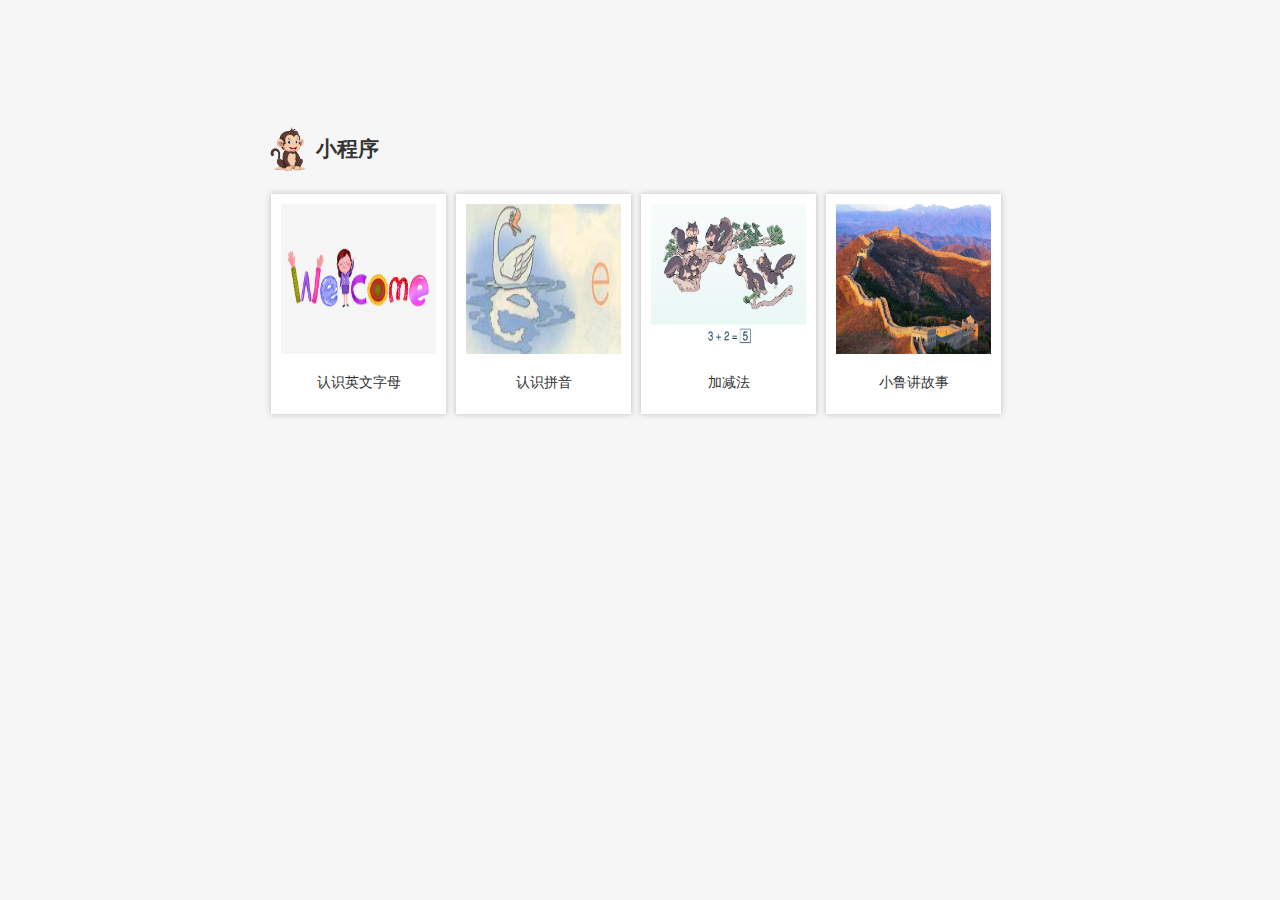
<file: index.html>
<!DOCTYPE html>
<html lang="en">

<head>
    <meta charset="UTF-8">
    <meta name="viewport" content="width=device-width, initial-scale=1.0">
    <title>首页</title>
    <link rel="stylesheet" href="css/common.css">
    <style>
        body {
            font-size: 14px;
            color: #666;
        }
        
        .content {
            width: 748px;
            margin: 100px auto;
            padding: 10px;
            text-align: center;
        }
        
        .content h2 {
            padding-left: 50px;
            color: #333;
            text-align: left;
            height: 44px;
            line-height: 44px;
            background: url(images/moneky.png) no-repeat;
            background-size: 44px 44px;
        }
        
        .content li {
            width: 155px;
            height: 200px;
            float: left;
            margin: 5px;
            padding: 10px;
            background: white;
            box-shadow: 0 0 5px 1px #ccc;
            transition: all .2s;
        }
        
        .content li:hover {
            width: 165px;
            height: 210px;
            margin: 0 0 -10px -10px;
        }
        
        .content li img {
            width: 100%;
            height: 150px;
        }
        
        .content span {
            display: block;
            height: 50px;
            line-height: 50px;
        }
    </style>
</head>

<body>
    <div class="content clearfix">
        <h2>小程序</h2>
        <ul>
            <li>
                <a href="认识英文字母.html">
                    <img src="images/abc.jpg" alt="">
                    <span>认识英文字母</span>
                </a>
            </li>
            <li>

                <a href="认识拼音.html">
                    <img src="images/aoe.jpg" alt="">
                    <span>认识拼音</span>
                </a>
            </li>
            <li>

                <a href="加减法.html">
                    <img src="images/add.jpg" alt="">
                    <span>加减法</span>
                </a>
            </li>
            <li>
                <a href="小鲁讲故事.html">
                    <img src="images/china_wall.jpeg" alt="">
                    <span>小鲁讲故事</span>
                </a>
            </li>
        </ul>
    </div>

</body>

</html>
</file>
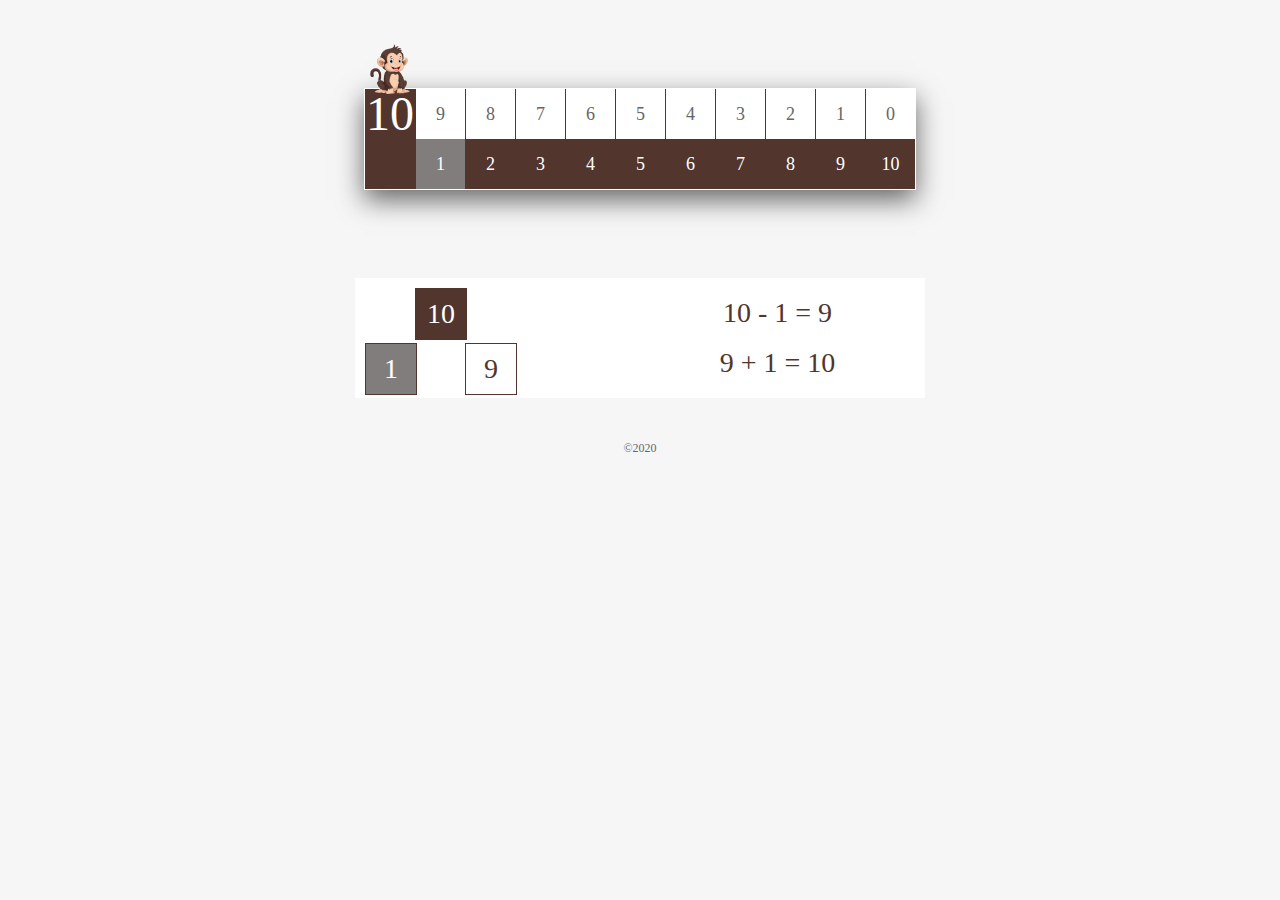
<file: 加减法.html>
<!DOCTYPE html>
<html lang="en">

<head>
    <meta charset="UTF-8">
    <meta name="viewport" content="width=device-width, initial-scale=1.0">
    <title>加减法</title>
    <style>
        body {
            background-color: #f6f6f6;
            margin: 0;
            padding: 0;
        }
        
        #app {
            margin: 88px auto;
            width: 550px;
            height: 100px;
            position: relative;
            background: white;
            font-size: 18px;
            color: #666;
            border: 1px solid transparent;
            box-shadow: 0 10px 25px #666;
        }
        
        #app .box-up,
        #app .box-down {
            height: 50px;
        }
        
        #app .box-up {
            cursor: pointer;
        }
        
        #app .box-up span:nth-child(1) {
            border: none;
        }
        
        #app .box-down {
            position: absolute;
            left: 0;
            top: 50px;
            transition: all .4s;
            background: #52352d;
            color: white;
        }
        
        #app span {
            display: block;
            box-sizing: border-box;
            float: left;
            width: 50px;
            height: 50px;
            border-left: 1px solid #52352d;
            line-height: 50px;
            text-align: center;
        }
        
        #app .pin-select {
            background-color: #52352d;
            color: white;
            font-size: 48px;
        }
        
        #app .monkey {
            position: absolute;
            top: -45px;
            left: 0;
            width: 50px;
            transition: all .4s;
        }
        
        .box-down .down-pin-select {
            background-color: #817d7c;
        }
        
        #app-detail {
            margin: auto;
            width: 550px;
            height: 100px;
            background: white;
            padding: 10px;
            font-size: 28px;
            line-height: 50px;
            text-align: center;
            color: #52352d;
        }
        
        .box-left,
        .box-right {
            position: relative;
            width: 50%;
            height: 100%;
            float: left;
        }
        
        .box-num1,
        .box-num2,
        .box-num3 {
            position: absolute;
            width: 50px;
            height: 50px;
            border: 1px solid #52352d;
        }
        
        .box-num1 {
            left: 50px;
            top: 0;
            color: white;
            background: #52352d;
        }
        
        .box-num2 {
            left: 0;
            top: 55px;
            background-color: #817d7c;
            color: white;
        }
        
        .box-num3 {
            left: 100px;
            top: 55px;
        }
        
        .copyright {
            font-size: 12px;
            color: #666;
            line-height: 100px;
            text-align: center;
        }
    </style>
</head>

<body>
    <div id="app">
        <div class="box-up">
            <span class="pin-select">10</span>
            <span>9</span>
            <span>8</span>
            <span>7</span>
            <span>6</span>
            <span>5</span>
            <span>4</span>
            <span>3</span>
            <span>2</span>
            <span>1</span>
            <span>0</span>
        </div>
        <div class="box-down">
            <span style="text-indent: -9999px;">0</span>
            <span class="down-pin-select">1</span>
            <span>2</span>
            <span>3</span>
            <span>4</span>
            <span>5</span>
            <span>6</span>
            <span>7</span>
            <span>8</span>
            <span>9</span>
            <span>10</span>
        </div>

        <img src="images/moneky.png" alt="" class="monkey">
    </div>

    <div id="app-detail">
        <div class="box-left">
            <div class="box-num1"></div>
            <div class="box-num2"></div>
            <div class="box-num3"></div>
        </div>
        <div class="box-right">
            <div class="box-minus"></div>
            <div class="box-add"></div>
        </div>
    </div>

    <div class="copyright">
        <span>&copy;2020</span>
    </div>



</body>
<script>
    // 处理标尺上部分
    let upSpans = document.querySelectorAll('.box-up span')
    let downSpans = document.querySelectorAll('.box-down span');
    let boxDown = document.querySelector('.box-down');
    let monkey = document.querySelector('.monkey');
    let num1 = 10;
    let num2 = 1;

    function clearUpSelect() {
        for (let i = 0; i < upSpans.length; i++) {
            upSpans[i].className = '';
        }
    }

    function clearDownSelect() {
        for (let i = 1; i < downSpans.length; i++) {
            downSpans[i].className = '';
        }
    }

    function downSelectDefault() {
        // clearDownSelect();
        // downSpans[1].className = 'down-pin-select';
        downSpans[1].click();

    }

    for (let i = 0; i < upSpans.length; i++) {
        upSpans[i].addEventListener('click', function() {
            let tmp = parseInt(this.innerText);
            if (tmp == 0) return;
            num1 = tmp;
            clearUpSelect();
            downSelectDefault();
            this.className = 'pin-select';
            let offset = (10 - this.innerText) * 50;
            boxDown.style.transform = 'translate(' + offset + 'px, 0)';
            monkey.style.transform = 'translate(' + offset + 'px, 0)';
        });
    }

    let boxMinus = document.querySelector('.box-minus');
    let boxAdd = document.querySelector('.box-add');
    let boxNum1 = document.querySelector('.box-num1');
    let boxNum2 = document.querySelector('.box-num2');
    let boxNum3 = document.querySelector('.box-num3');

    function showDetail() {
        let num3 = num1 - num2;
        boxNum1.innerHTML = num1;
        boxNum2.innerHTML = num2;
        boxNum3.innerHTML = num3;

        boxMinus.innerHTML = `${num1} - ${num2} = ${num3}`;
        boxAdd.innerHTML = `${num3} + ${num2} = ${num1}`;
    }

    for (let i = 0; i < downSpans.length; i++) {
        downSpans[i].addEventListener('click', function() {
            let tmp = parseInt(this.innerText);
            if (tmp == 0) return;
            if (tmp > num1) return;
            num2 = tmp;

            clearDownSelect();
            this.className = 'down-pin-select';
            showDetail();

        });
    }



    console.log(num1, num2);
    showDetail();
</script>

</html>
</file>
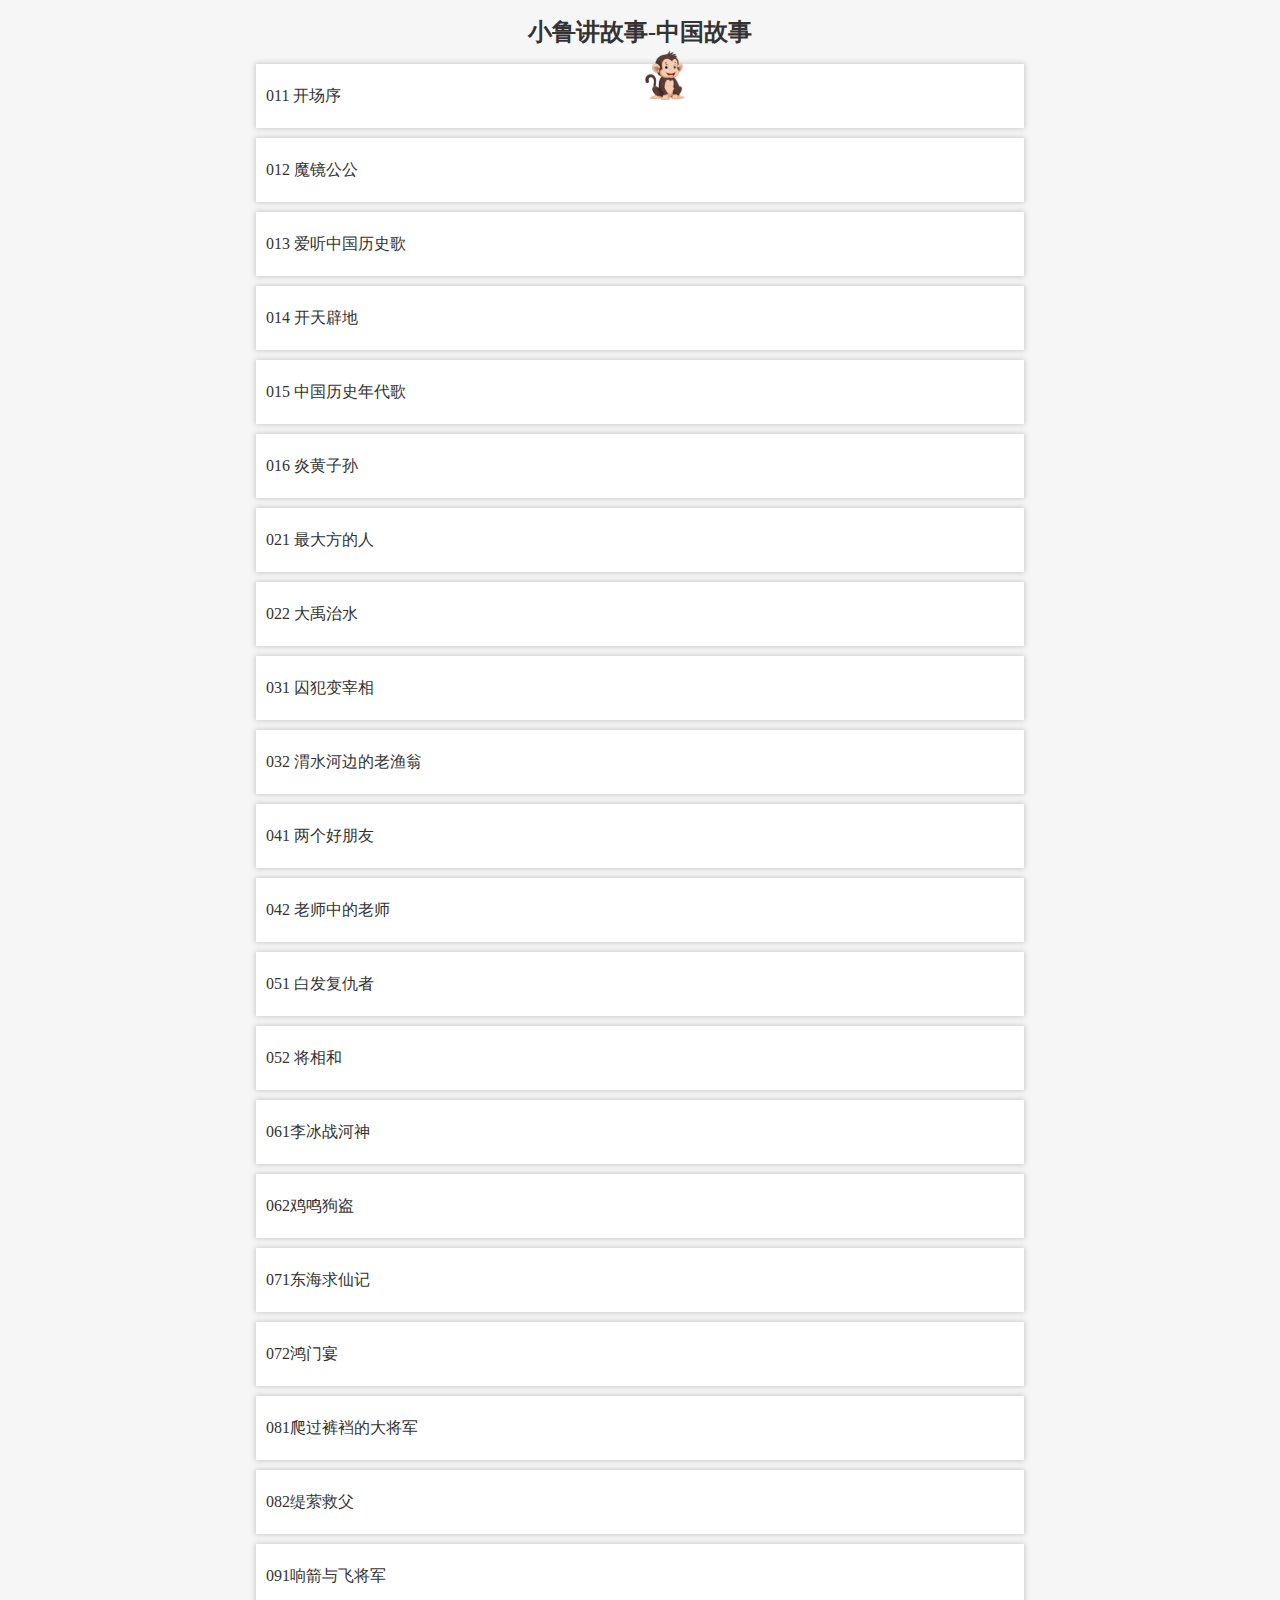
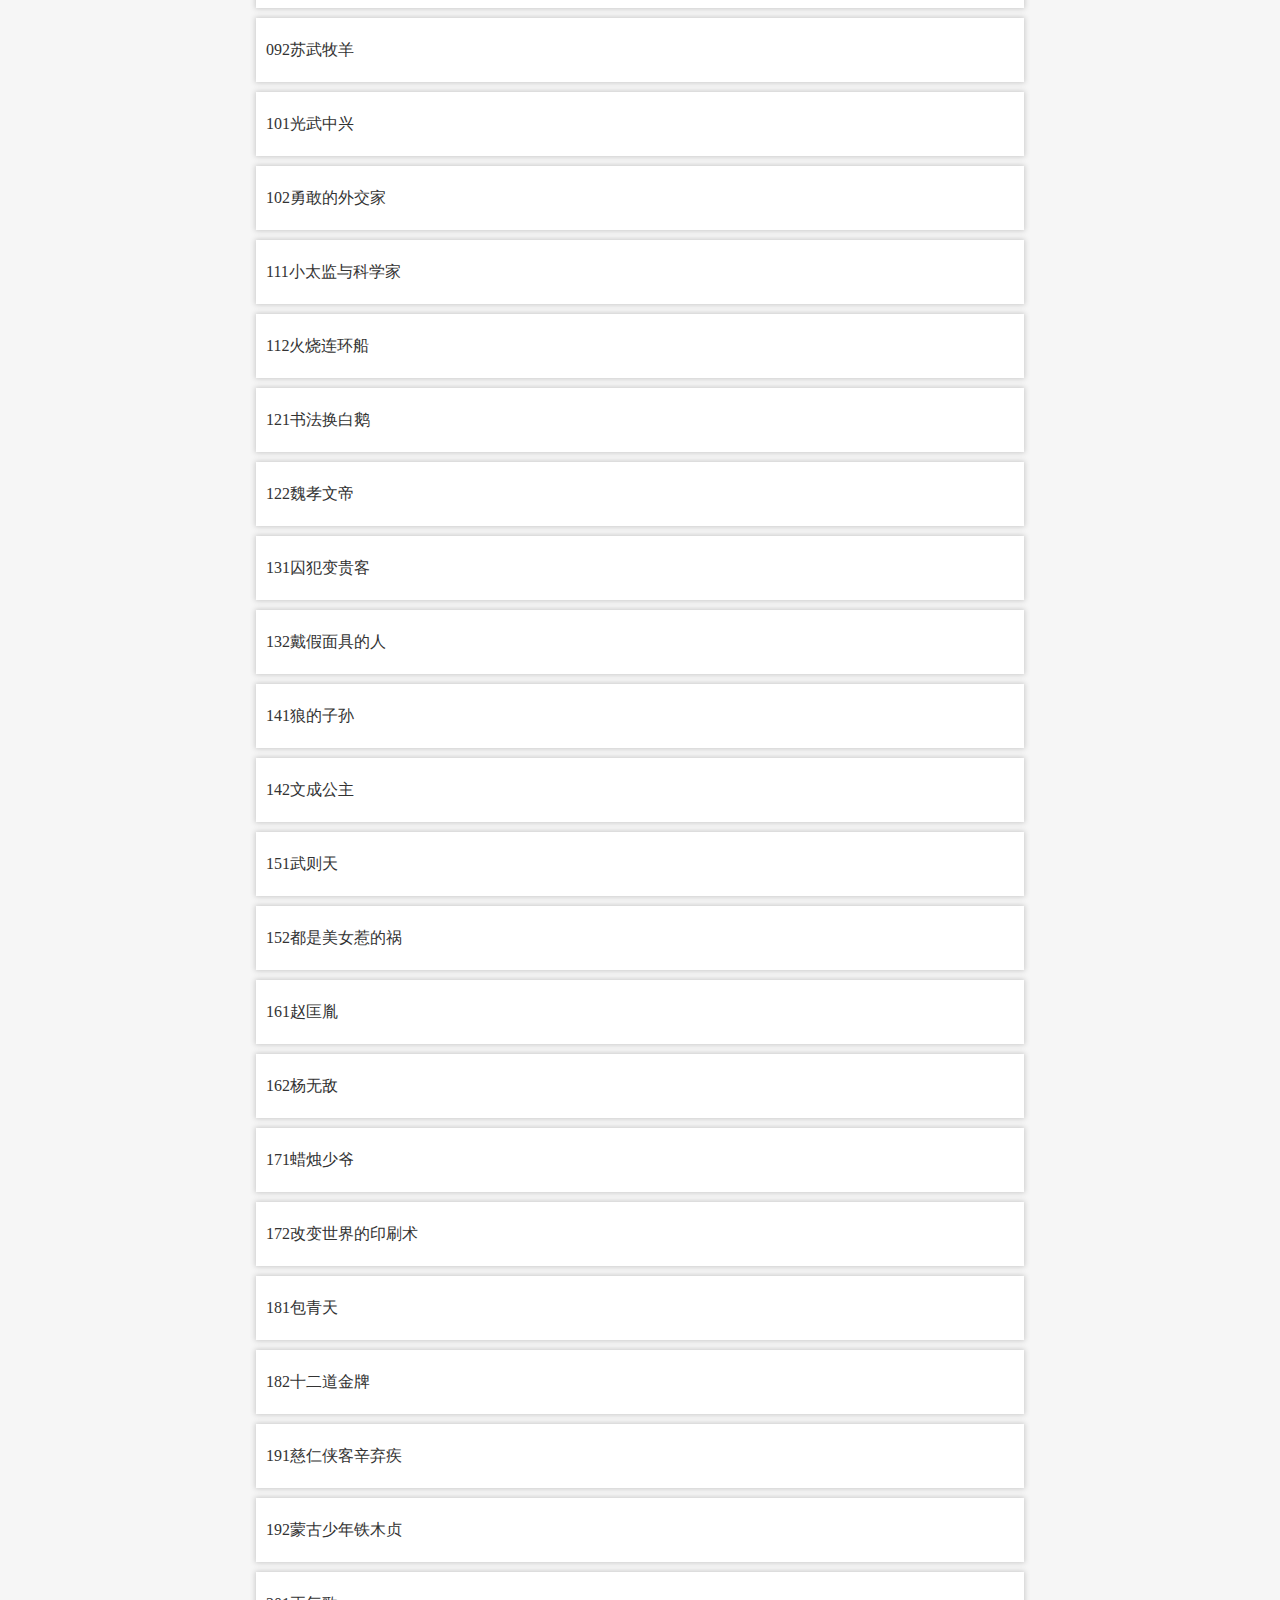
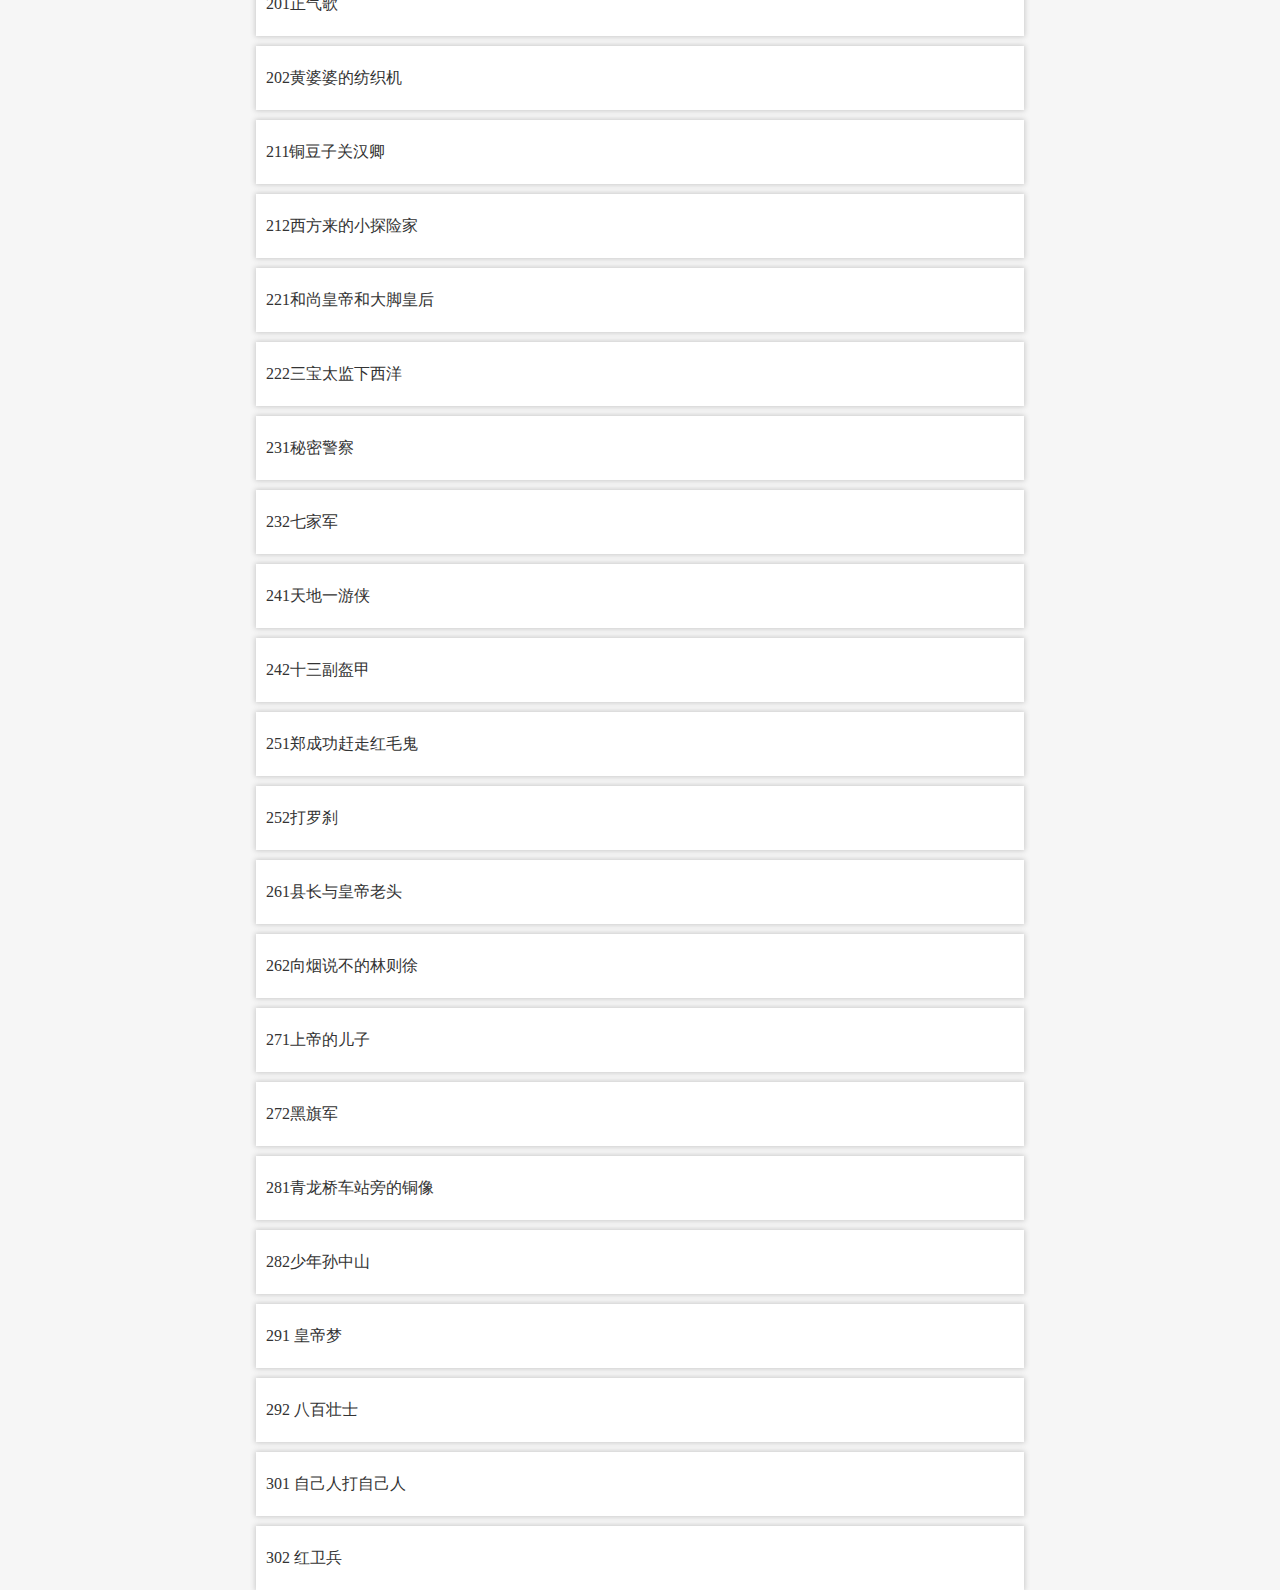
<file: 小鲁讲故事.html>
<!DOCTYPE html>
<html lang="en">

<head>
    <meta charset="UTF-8">
    <meta name="viewport" content="width=device-width, initial-scale=1.0">
    <title>小鲁讲故事</title>
    <link rel="stylesheet" href="css/common.css">
    <style>
        h1 {
            text-align: center;
            font-size: 24px;
            color: #333;
        }
        
        .item-china-story {
            width: 768px;
            margin: auto;
        }
        
        .item-china-story li {
            padding: 10px;
            background: white;
            height: 44px;
            line-height: 44px;
            margin-top: 10px;
            box-shadow: 0 0 5px 1px #ccc;
        }
        
        .item-china-story li a {
            display: block;
            width: 100%;
            height: 100%;
        }
        
        .pin {
            position: fixed;
            top: 50px;
            left: 50%;
            /* margin-left: -434px; */
            /* margin-left: -50px; */
            width: 50px;
            height: 50px;
        }
    </style>
</head>

<body>
    <h1>小鲁讲故事-中国故事</h1>
    <ul class="item-china-story">
        <li>
            <a href="xiaolu_story/china/011 开场序.mp3">开场序</a>
        </li>
    </ul>
    <img src="images/moneky.png" alt="" class="pin">

</body>
<script>
    let arr = ['291 皇帝梦.mp3', '021 最大方的人.mp3', '151武则天.mp3', '281青龙桥车站旁的铜像.mp3', '121书法换白鹅.mp3', '011 开场序.mp3', '242十三副盔甲.mp3', '131囚犯变贵客.mp3', '231秘密警察.mp3', '262向烟说不的林则徐.mp3', '081爬过裤裆的大将军.mp3', '212西方来的小探险家.mp3', '251郑成功赶走红毛鬼.mp3', '112火烧连环船.mp3', '171蜡烛少爷.mp3', '191慈仁侠客辛弃疾.mp3', '192蒙古少年铁木贞.mp3', '041 两个好朋友.mp3', '071东海求仙记.mp3', '292 八百壮士.mp3', '062鸡鸣狗盗.mp3', '012 魔镜公公.mp3', '141狼的子孙.mp3', '122魏孝文帝.mp3', '082缇萦救父.mp3', '032 渭水河边的老渔翁.mp3', '022 大禹治水.mp3', '111小太监与科学家.mp3', '271上帝的儿子.mp3', '211铜豆子关汉卿.mp3', '272黑旗军.mp3', '221和尚皇帝和大脚皇后.mp3', '202黄婆婆的纺织机.mp3', '101光武中兴.mp3', '042 老师中的老师.mp3', '162杨无敌.mp3', '132戴假面具的人.mp3', '302 红卫兵.mp3', '051 白发复仇者.mp3', '222三宝太监下西洋.mp3', '152都是美女惹的祸.mp3', '181包青天.mp3', '252打罗刹.mp3', '201正气歌.mp3', '182十二道金牌.mp3', '013 爱听中国历史歌.mp3', '014 开天辟地.mp3', '091响箭与飞将军.mp3', '261县长与皇帝老头.mp3', '241天地一游侠.mp3', '015 中国历史年代歌.mp3', '161赵匡胤.mp3', '232七家军.mp3', '061李冰战河神.mp3', '092苏武牧羊.mp3', '301 自己人打自己人.mp3', '142文成公主.mp3', '072鸿门宴.mp3', '052 将相和.mp3', '102勇敢的外交家.mp3', '282少年孙中山.mp3', '031 囚犯变宰相.mp3', '016 炎黄子孙.mp3', '172改变世界的印刷术.mp3'];

    function loadData(arr, selectorStr) {
        let ul = document.querySelector(selectorStr);
        let innerHtml = '';
        for (let i = 0; i < arr.length; i++) {
            innerHtml += '<li><a href="xiaolu_story/china/' + arr[i] + '">' + arr[i].split('.')[0] + '</a></li>';
        }
        ul.innerHTML = innerHtml;
    }

    loadData(arr.sort(), '.item-china-story')
</script>

</html>
</file>
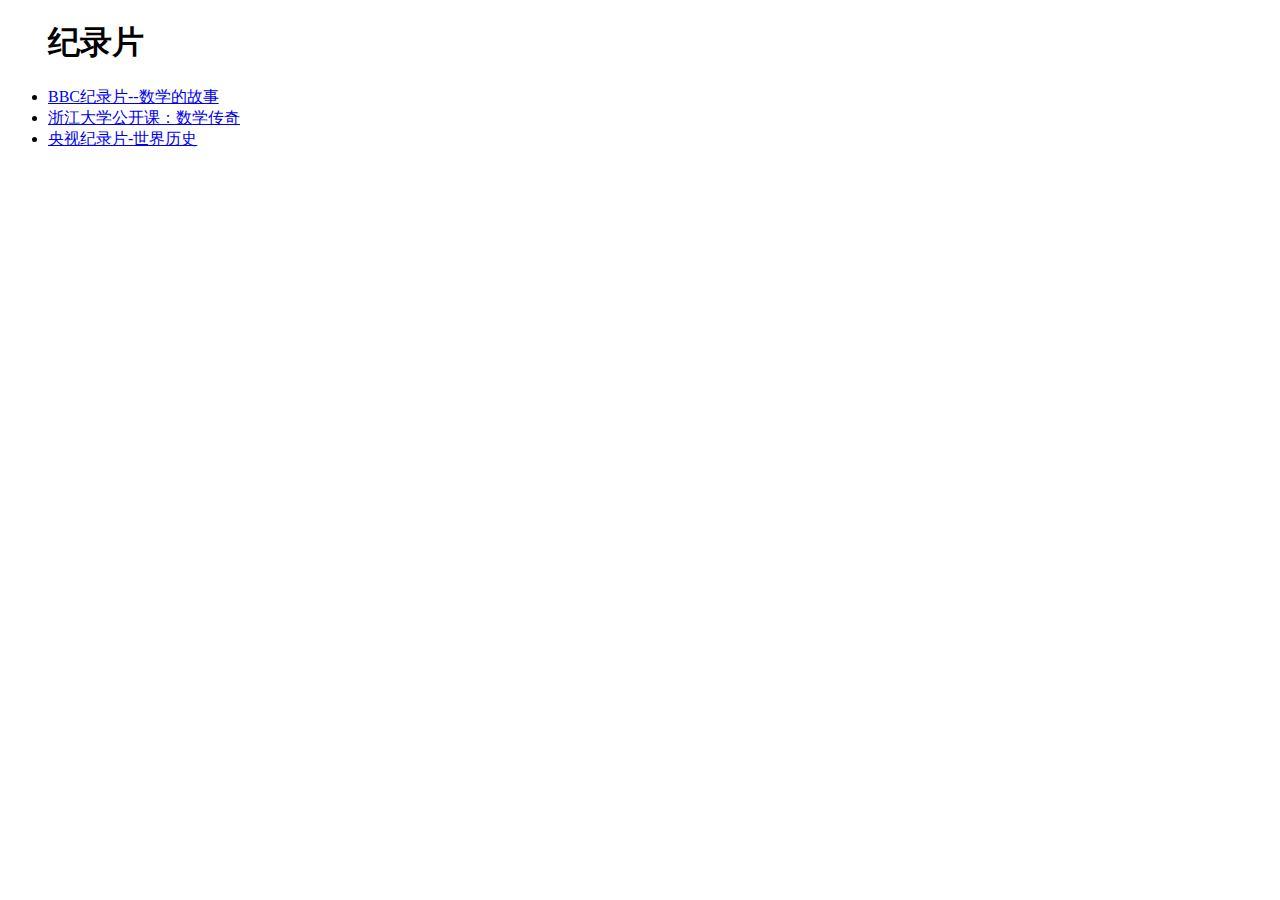
<file: 纪录片.html>
<!DOCTYPE html>
<html lang="en">

<head>
    <meta charset="UTF-8">
    <meta name="viewport" content="width=device-width, initial-scale=1.0">
    <title>纪录片</title>
</head>

<body>
    <ul>
        <h1>纪录片</h1>
        <li>
            <a href="https://v.youku.com/v_show/id_XMzU4MTUyOTMy.html">BBC纪录片--数学的故事</a>
        </li>
        <li>
            <a href="http://open.163.com/newview/movie/courseintro?newurl=%2Fspecial%2Fcuvocw%2Fshuxuechuanqi.html">浙江大学公开课：数学传奇</a>
        </li>
        <li>
            <a href="javascript:;">央视纪录片-世界历史</a>
        </li>
    </ul>

</body>

</html>
</file>
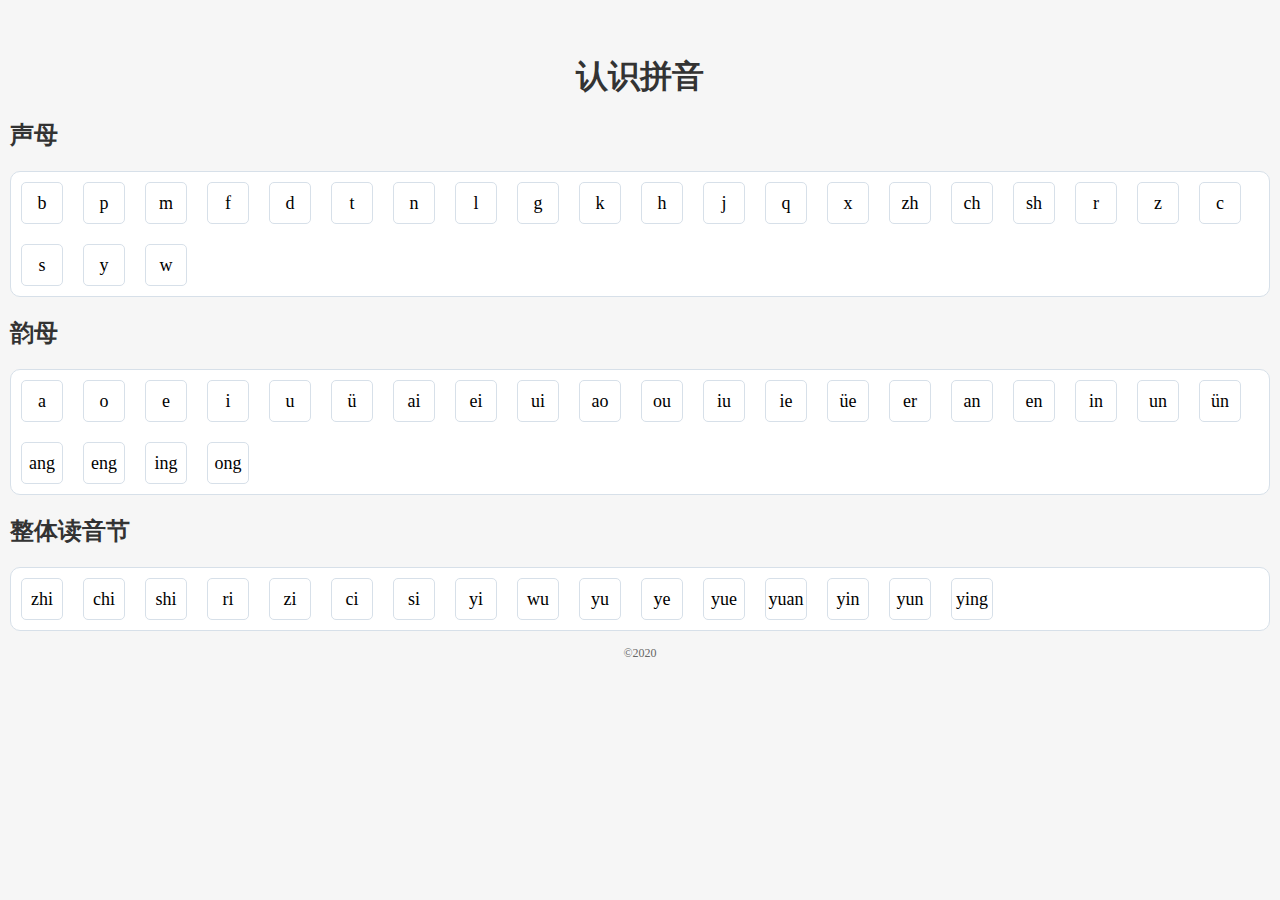
<file: 认识拼音.html>
<!DOCTYPE html>
<html lang="en">

<head>
    <meta charset="UTF-8">
    <meta name="viewport" content="width=device-width, initial-scale=1.0">
    <title>认识拼音</title>
    <link rel="stylesheet" href="css/common.css">
    <link rel="stylesheet" href="css/pinyin.css">
</head>

<body>
    <h1>认识拼音</h1>

    <h2>声母</h2>
    <div class="sm clearfix">
        <ul>
        </ul>
    </div>

    <h2>韵母</h2>
    <div class="ym clearfix">
        <ul>
        </ul>
    </div>

    <h2>整体读音节</h2>
    <div class="zt clearfix">
        <ul>
        </ul>
    </div>

    <div class="footer">
        <span>&copy;2020</span>
    </div>
    <script src="js/pinyin.js"></script>
</body>

</html>
</file>
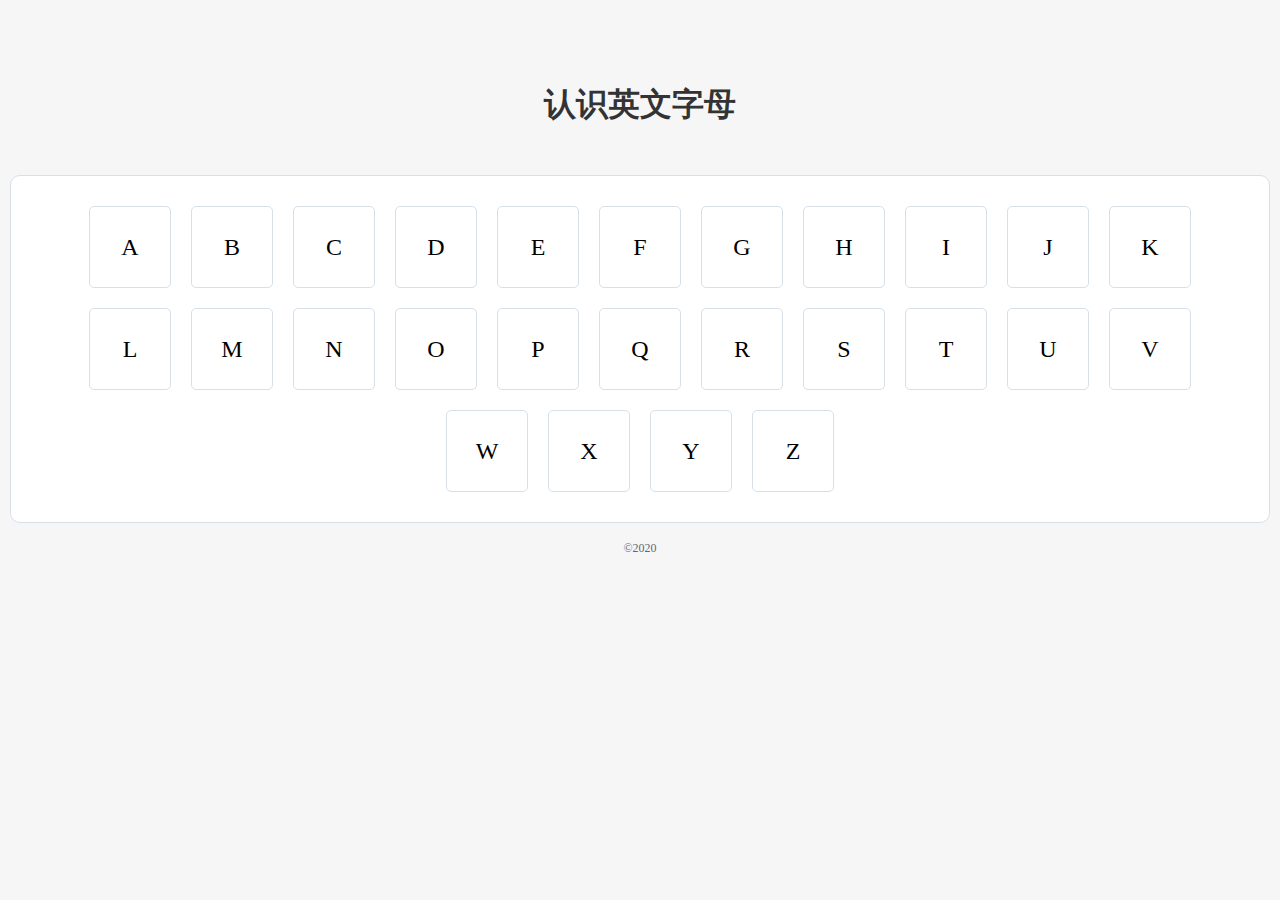
<file: 认识英文字母.html>
<!DOCTYPE html>
<html lang="en">

<head>
    <meta charset="UTF-8">
    <meta name="viewport" content="width=device-width, initial-scale=1.0">
    <title>认识英文字母</title>
    <link rel="stylesheet" href="css/common.css">
    <link rel="stylesheet" href="css/yinwen.css">

</head>

<body>
    <h1>认识英文字母</h1>
    <ul class="en-content clearfix">
        <li>A</li>
    </ul>
    <div class="footer">
        <span>&copy;2020</span>
    </div>
    <script src="js/yinwen.js"></script>
</body>

</html>
</file>
<file: css/common.css>
body {
    background-color: #f6f6f6;
    margin: 0;
    padding: 0;
}

ul {
    list-style: none;
    margin: 0;
    padding: 0;
}

a {
    text-decoration: none;
    color: #333;
}

.clearfix::after {
    content: "";
    height: 0;
    display: block;
    clear: both;
    visibility: hidden;
}

.clearfix {
    *zoom: 1;
}
</file>
<file: css/pinyin.css>
body {
    padding: 10px;
}

h1 {
    margin-top: 44px;
    color: #333;
    text-align: center;
    font-size: 32px;
    line-height: 44px;
}

h2 {
    color: #333;
}

ul {
    list-style: none;
    text-align: center;
}

li {
    width: 40px;
    height: 40px;
    margin: 10px;
    float: left;
    border: 1px solid #d7e0e9;
    border-radius: 5px;
    font-size: 18px;
    line-height: 40px;
    cursor: pointer;
}

.active {
    border: 1px solid red;
    color: white;
    background: rgb(22, 22, 22);
}

.sm,
.ym,
.zt {
    background: white;
    border: 1px solid #d7e0e9;
    border-radius: 10px;
}

.footer {
    text-align: center;
    color: #666;
    font-size: 12px;
    line-height: 44px;
}
</file>
<file: css/yinwen.css>
body {
    padding: 10px;
}

h1 {
    margin-top: 44px;
    color: #333;
    text-align: center;
    font-size: 32px;
    line-height: 100px;
}

ul {
    list-style: none;
    background: white;
    text-align: center;
    padding: 20px;
    border: 1px solid #d7e0e9;
    border-radius: 10px;
}

ul li {
    display: inline-block;
    width: 80px;
    height: 80px;
    margin: 10px;
    text-align: center;
    font-size: 24px;
    line-height: 80px;
    cursor: pointer;
    border: 1px solid #d7e0e9;
    border-radius: 5px;
}

.active {
    border: 1px solid red;
    color: white;
    background: rgb(22, 22, 22);
}

.clearfix::after {
    content: "";
    height: 0;
    display: block;
    clear: both;
    visibility: hidden;
}

.clearfix {
    *zoom: 1;
}

.footer {
    text-align: center;
    color: #666;
    font-size: 12px;
    line-height: 50px;
}
</file>
